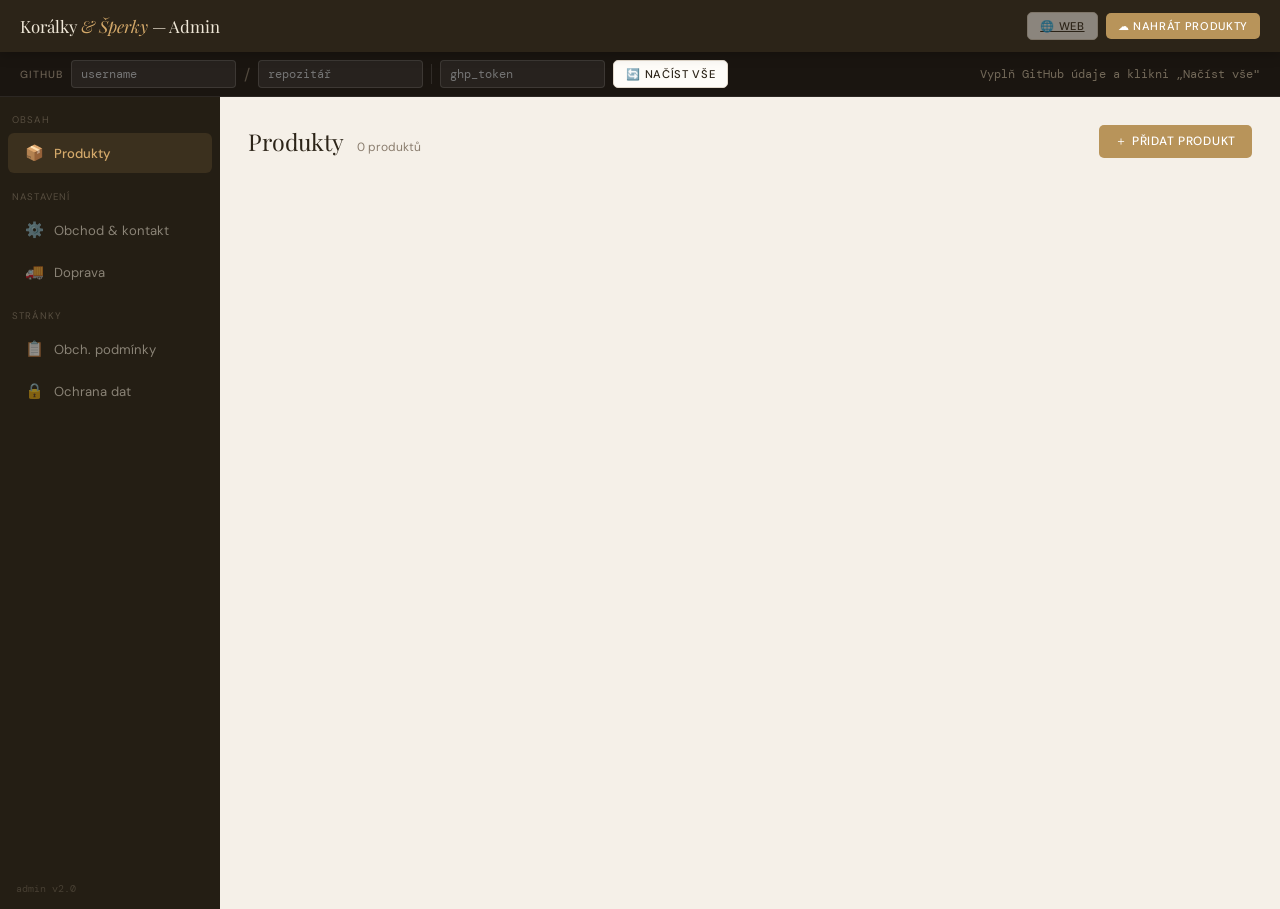
<file: admin.html>
<!DOCTYPE html>
<html lang="cs">
<head>
  <meta charset="UTF-8">
  <meta name="viewport" content="width=device-width, initial-scale=1.0">
  <title>Admin — Korálky & Šperky</title>
  <link href="https://fonts.googleapis.com/css2?family=Playfair+Display:ital,wght@0,400;0,600;1,400&family=DM+Mono:wght@300;400&family=DM+Sans:wght@300;400;500&display=swap" rel="stylesheet">
  <style>
    :root {
      --bg:      #f5f0e8;
      --surface: #fefcf8;
      --border:  #e2d9cc;
      --text:    #2c2418;
      --muted:   #8a7d6e;
      --olive:   #5a6040;
      --olive-l: #7a8256;
      --gold:    #b8945a;
      --gold-l:  #d4a96a;
      --danger:  #9a3b2e;
      --ok:      #3a6b3a;
      --sidebar: #241e14;
      --sidebar-w: 220px;
      --mono:    'DM Mono', monospace;
      --sans:    'DM Sans', sans-serif;
      --serif:   'Playfair Display', serif;
      --r:       8px;
    }
    *, *::before, *::after { box-sizing: border-box; margin: 0; padding: 0; }
    body { font-family: var(--sans); background: var(--bg); color: var(--text); min-height: 100vh; display: flex; flex-direction: column; }

    /* ── Topbar ── */
    .topbar {
      position: sticky; top: 0; z-index: 300;
      background: var(--text);
      display: flex; align-items: center; justify-content: space-between;
      padding: 0 20px; height: 52px;
      box-shadow: 0 2px 12px rgba(0,0,0,.25);
      flex-shrink: 0;
    }
    .topbar-brand { font-family: var(--serif); font-size: 1.05rem; color: #f0e8d8; }
    .topbar-brand em { font-style: italic; color: var(--gold-l); }
    .topbar-right { display: flex; align-items: center; gap: 8px; }

    /* ── GitHub bar ── */
    .gh-bar {
      background: #1a1510; border-bottom: 1px solid rgba(255,255,255,.08);
      padding: 8px 20px;
      display: flex; align-items: center; flex-wrap: wrap; gap: 8px;
      flex-shrink: 0;
    }
    .gh-label { font-size: .65rem; font-weight: 500; letter-spacing: .1em; text-transform: uppercase; color: rgba(138,126,108,.7); white-space: nowrap; }
    .gh-input {
      padding: 5px 9px; border: 1px solid rgba(255,255,255,.1); border-radius: 4px;
      font-family: var(--mono); font-size: .75rem; color: #d4c8b0;
      background: rgba(255,255,255,.06); outline: none; transition: border-color .15s;
    }
    .gh-input:focus { border-color: var(--olive); }
    .gh-input--wide { min-width: 160px; }
    .gh-sep { width: 1px; height: 20px; background: rgba(255,255,255,.1); flex-shrink: 0; }
    .gh-status { font-size: .72rem; color: rgba(138,126,108,.8); font-family: var(--mono); flex: 1; text-align: right; white-space: nowrap; overflow: hidden; text-overflow: ellipsis; }
    .gh-status.ok   { color: #6aab6a; }
    .gh-status.err  { color: #d4726a; }
    .gh-status.busy { color: var(--gold-l); }

    /* ── Layout ── */
    .layout { display: flex; flex: 1; min-height: 0; overflow: hidden; }

    /* ── Sidebar ── */
    .sidebar {
      width: var(--sidebar-w); flex-shrink: 0;
      background: var(--sidebar);
      display: flex; flex-direction: column;
      position: sticky; top: 88px; height: calc(100vh - 88px);
      overflow-y: auto;
    }
    .sidebar-section { padding: 16px 12px 6px; font-size: .6rem; letter-spacing: .12em; text-transform: uppercase; color: rgba(138,126,108,.5); }
    .nav-item {
      display: flex; align-items: center; gap: 10px;
      padding: 10px 16px; margin: 1px 8px; border-radius: 6px;
      background: none; border: none; cursor: pointer;
      font-family: var(--sans); font-size: .82rem; font-weight: 400;
      color: rgba(240,232,216,.5); text-align: left; width: calc(100% - 16px);
      transition: all .15s;
    }
    .nav-item:hover { background: rgba(255,255,255,.06); color: rgba(240,232,216,.85); }
    .nav-item.active { background: rgba(184,148,90,.15); color: var(--gold-l); font-weight: 500; }
    .nav-icon { font-size: .95rem; width: 20px; text-align: center; flex-shrink: 0; }
    .sidebar-footer { margin-top: auto; padding: 14px 16px; font-size: .62rem; color: rgba(138,126,108,.35); font-family: var(--mono); }

    /* ── Main content ── */
    .main-content { flex: 1; overflow-y: auto; }

    /* ── Tab panels ── */
    .tab-panel { display: none; padding: 28px; max-width: 1200px; }
    .tab-panel.active { display: block; }

    /* ── Page header ── */
    .page-header { display: flex; align-items: center; justify-content: space-between; margin-bottom: 24px; flex-wrap: wrap; gap: 12px; }
    .page-title { font-family: var(--serif); font-size: 1.45rem; font-weight: 400; }
    .page-title small { font-size: .75rem; font-weight: 400; color: var(--muted); font-family: var(--sans); margin-left: 8px; }

    /* ── Buttons ── */
    .btn {
      display: inline-flex; align-items: center; gap: 6px;
      padding: 8px 16px; border: none; border-radius: 5px;
      font-family: var(--sans); font-size: .75rem; font-weight: 500;
      letter-spacing: .06em; text-transform: uppercase;
      cursor: pointer; transition: all .15s; white-space: nowrap;
    }
    .btn-gold  { background: var(--gold); color: #fff; }
    .btn-gold:hover { background: var(--gold-l); }
    .btn-ghost { background: var(--surface); color: var(--text); border: 1px solid var(--border); }
    .btn-ghost:hover { border-color: var(--olive); }
    .btn-danger-soft { background: transparent; color: var(--danger); border: 1px solid rgba(154,59,46,.25); font-size: .68rem; padding: 5px 10px; }
    .btn-danger-soft:hover { background: rgba(154,59,46,.06); }
    .btn:disabled { opacity: .4; cursor: not-allowed; }
    .btn-sm { padding: 6px 12px; font-size: .7rem; }

    /* ── Settings ── */
    .settings-grid { display: grid; grid-template-columns: repeat(auto-fill, minmax(280px, 1fr)); gap: 20px; }
    .settings-card { background: var(--surface); border: 1px solid var(--border); border-radius: var(--r); padding: 20px; }
    .settings-card h3 { font-family: var(--serif); font-size: 1rem; margin-bottom: 16px; font-weight: 400; }
    .form-field { display: flex; flex-direction: column; gap: 4px; margin-bottom: 14px; }
    .form-field:last-child { margin-bottom: 0; }
    .form-label { font-size: .63rem; letter-spacing: .1em; text-transform: uppercase; color: var(--muted); }
    .form-input {
      padding: 8px 10px; border: 1px solid var(--border); border-radius: 5px;
      font-family: var(--sans); font-size: .88rem; color: var(--text);
      background: var(--bg); outline: none; transition: border-color .15s; width: 100%;
    }
    .form-input:focus { border-color: var(--olive); }
    .form-input--mono { font-family: var(--mono); }
    .form-hint { font-size: .7rem; color: var(--muted); margin-top: 2px; }
    textarea.form-input { resize: vertical; line-height: 1.5; }

    /* ── Shipping ── */
    .shipping-list { display: flex; flex-direction: column; gap: 10px; margin-bottom: 16px; }
    .shipping-row {
      background: var(--surface); border: 1px solid var(--border);
      border-radius: var(--r); padding: 14px 16px;
      display: flex; align-items: center; gap: 12px; flex-wrap: wrap;
    }
    .shipping-row .form-input { flex: 1; min-width: 140px; }
    .shipping-row .price-input { width: 100px; flex: none; }

    /* ── Editor ── */
    .editor-wrap { background: var(--surface); border: 1px solid var(--border); border-radius: var(--r); overflow: hidden; }
    .editor-toolbar { padding: 10px 14px; border-bottom: 1px solid var(--border); display: flex; align-items: center; gap: 8px; }
    .editor-info { font-size: .72rem; color: var(--muted); font-family: var(--mono); }
    .editor-textarea {
      width: 100%; min-height: 500px; padding: 16px;
      border: none; outline: none; resize: vertical;
      font-family: var(--mono); font-size: .8rem; line-height: 1.7;
      color: var(--text); background: var(--surface);
    }

    /* ── Products ── */
    .unsaved-badge {
      display: inline-block; background: rgba(184,148,90,.15); color: var(--gold);
      font-size: .63rem; font-weight: 500; letter-spacing: .08em; text-transform: uppercase;
      padding: 2px 8px; border-radius: 20px; margin-left: 8px; vertical-align: middle;
    }
    .cards { display: grid; grid-template-columns: repeat(auto-fill, minmax(230px, 1fr)); gap: 18px; }
    .card {
      background: var(--surface); border: 1px solid var(--border);
      border-radius: var(--r); overflow: hidden; display: flex; flex-direction: column; transition: box-shadow .2s;
    }
    .card:hover { box-shadow: 0 6px 24px rgba(0,0,0,.08); }
    .card.drag-over { border-color: var(--olive); }
    .card-photo {
      position: relative; width: 100%; aspect-ratio: 1/1;
      background: var(--bg); overflow: hidden; cursor: pointer; flex-shrink: 0;
    }
    .card-photo img { width:100%; height:100%; object-fit:cover; display:block; transition:transform .3s; }
    .card:hover .card-photo img { transform: scale(1.03); }
    .card-photo-empty { width:100%; height:100%; display:flex; flex-direction:column; align-items:center; justify-content:center; gap:8px; color:var(--muted); }
    .card-photo-empty .icon { font-size:2rem; opacity:.25; }
    .card-photo-empty .hint { font-size:.68rem; text-align:center; line-height:1.6; opacity:.5; }
    .card-photo-overlay {
      position:absolute; inset:0; background:rgba(44,36,24,.5);
      display:flex; flex-direction:column; align-items:center; justify-content:center;
      gap:6px; opacity:0; transition:opacity .2s; font-size:.72rem; color:#fff;
    }
    .card-photo:hover .card-photo-overlay, .card.drag-over .card-photo-overlay { opacity:1; }
    .card-photo-overlay .ov-icon { font-size:1.4rem; }
    .drop-ring { position:absolute; inset:8px; border:2px dashed rgba(90,96,64,.7); border-radius:4px; opacity:0; transition:opacity .2s; pointer-events:none; }
    .card.drag-over .drop-ring { opacity:1; }
    .stock-dot { position:absolute; top:10px; left:10px; width:9px; height:9px; border-radius:50%; border:2px solid rgba(255,255,255,.8); z-index:2; }
    .stock-dot.in  { background:#5a8a4a; }
    .stock-dot.out { background:#c0574e; }
    .card-body { padding:12px; display:flex; flex-direction:column; gap:7px; flex:1; }
    .field { display:flex; flex-direction:column; gap:3px; }
    .field-label { font-size:.6rem; letter-spacing:.1em; text-transform:uppercase; color:var(--muted); }
    .field-input {
      border:1px solid transparent; border-radius:4px; padding:5px 7px;
      font-family:var(--sans); font-size:.88rem; color:var(--text);
      background:transparent; outline:none; transition:all .15s; width:100%;
    }
    .field-input:hover { border-color:var(--border); background:var(--bg); }
    .field-input:focus { border-color:var(--olive); background:var(--bg); }
    .field-input--price { font-family:var(--serif); font-size:1.05rem; color:var(--gold); }
    .field-input--desc { font-size:.78rem; resize:none; line-height:1.5; min-height:56px; }
    select.field-input { cursor:pointer; }
    .card-footer { padding:9px 12px; border-top:1px solid var(--border); display:flex; align-items:center; justify-content:space-between; }
    .toggle-wrap { display:flex; align-items:center; gap:7px; cursor:pointer; }
    .toggle-wrap input { display:none; }
    .toggle { width:32px; height:17px; background:var(--border); border-radius:20px; position:relative; transition:background .2s; }
    .toggle::after { content:''; position:absolute; top:3px; left:3px; width:11px; height:11px; background:#fff; border-radius:50%; transition:left .2s; }
    .toggle-wrap input:checked + .toggle { background:var(--olive); }
    .toggle-wrap input:checked + .toggle::after { left:18px; }
    .toggle-label { font-size:.7rem; color:var(--muted); user-select:none; }
    .card-new {
      border:2px dashed var(--border); border-radius:var(--r);
      min-height:300px; display:flex; flex-direction:column;
      align-items:center; justify-content:center; gap:8px;
      cursor:pointer; color:var(--muted); transition:all .2s;
    }
    .card-new:hover { border-color:var(--olive); color:var(--olive); background:rgba(90,96,64,.03); }
    .card-new .plus { font-size:2rem; }
    .card-new .new-label { font-size:.75rem; }

    /* ── Toasts ── */
    .toast-stack { position:fixed; bottom:24px; right:24px; display:flex; flex-direction:column-reverse; gap:8px; z-index:999; }
    .toast {
      background:var(--text); color:#f0e8d8;
      padding:10px 16px; border-radius:6px; font-size:.8rem; font-weight:500;
      box-shadow:0 4px 20px rgba(0,0,0,.2); animation:toastIn .2s ease forwards;
    }
    .toast.ok  { border-left:3px solid var(--ok); }
    .toast.err { border-left:3px solid var(--danger); }
    @keyframes toastIn { from { opacity:0; transform:translateX(12px); } to { opacity:1; transform:none; } }


    /* ── Rich editor ── */
    .ed-btn {
      padding: 4px 9px; border: 1px solid var(--border); border-radius: 4px;
      background: var(--bg); font-family: var(--sans); font-size: .75rem;
      cursor: pointer; transition: all .12s; color: var(--text);
    }
    .ed-btn:hover { background: var(--olive); color: #fff; border-color: var(--olive); }
    .ed-sep { width: 1px; height: 18px; background: var(--border); flex-shrink: 0; }
    .rich-editor {
      min-height: 500px; padding: 24px 28px;
      outline: none; line-height: 1.75; font-size: .92rem;
      color: var(--text); background: var(--surface);
      overflow-y: auto;
    }
    .rich-editor:empty::before {
      content: attr(placeholder); color: var(--muted); pointer-events: none;
    }
    .rich-editor h2 {
      font-family: var(--serif); font-size: 1.2rem; font-weight: 600;
      margin: 2rem 0 .6rem; padding-bottom: .35rem;
      border-bottom: 1px solid var(--border);
    }
    .rich-editor h3 {
      font-family: var(--serif); font-size: 1rem; font-weight: 600;
      margin: 1.4rem 0 .4rem;
    }
    .rich-editor p { margin-bottom: .85rem; }
    .rich-editor ul, .rich-editor ol { margin: 0 0 .85rem 1.4rem; }
    .rich-editor li { margin-bottom: .3rem; }
    .rich-editor strong { color: var(--text); }
    .rich-editor a { color: var(--gold); }
    .rich-editor table { width: 100%; border-collapse: collapse; margin: 1rem 0; font-size: .87rem; }
    .rich-editor th { background: var(--bg); padding: .5rem .8rem; text-align: left; border-bottom: 2px solid var(--border); font-size: .75rem; letter-spacing: .05em; text-transform: uppercase; }
    .rich-editor td { padding: .5rem .8rem; border-bottom: 1px solid var(--border); }

    @media (max-width: 700px) {
      .sidebar { width: 50px; }
      .sidebar .nav-item span:not(.nav-icon) { display: none; }
      .sidebar-section, .sidebar-footer { display: none; }
      .tab-panel { padding: 14px; }
    }
  </style>
</head>
<body>

<div class="topbar">
  <div class="topbar-brand">Korálky <em>&amp; Šperky</em> — Admin</div>
  <div class="topbar-right">
    <a href="#" id="web-link" target="_blank" class="btn btn-ghost btn-sm">🌐 Web</a>
    <button class="btn btn-gold btn-sm" id="gh-btn" onclick="uploadProducts()">☁ Nahrát produkty</button>
  </div>
</div>

<div class="gh-bar">
  <span class="gh-label">GitHub</span>
  <input class="gh-input" id="gh-user" placeholder="username" oninput="saveGh()">
  <span style="color:rgba(138,126,108,.5)">/</span>
  <input class="gh-input gh-input--wide" id="gh-repo" placeholder="repozitář" oninput="saveGh()">
  <div class="gh-sep"></div>
  <input class="gh-input gh-input--wide" id="gh-token" type="password" placeholder="ghp_token" oninput="saveGh()">
  <button class="btn btn-ghost btn-sm" onclick="fetchAll()" id="fetch-btn">🔄 Načíst vše</button>
  <span class="gh-status" id="gh-status">Vyplň údaje a načti data</span>
</div>

<div class="layout">
  <nav class="sidebar">
    <div class="sidebar-section">Obsah</div>
    <button class="nav-item active" onclick="switchTab('products',this)">
      <span class="nav-icon">📦</span><span>Produkty</span>
    </button>
    <div class="sidebar-section">Nastavení</div>
    <button class="nav-item" onclick="switchTab('settings',this)">
      <span class="nav-icon">⚙️</span><span>Obchod &amp; kontakt</span>
    </button>
    <button class="nav-item" onclick="switchTab('shipping',this)">
      <span class="nav-icon">🚚</span><span>Doprava</span>
    </button>
    <div class="sidebar-section">Stránky</div>
    <button class="nav-item" onclick="switchTab('terms',this)">
      <span class="nav-icon">📋</span><span>Obch. podmínky</span>
    </button>
    <button class="nav-item" onclick="switchTab('privacy',this)">
      <span class="nav-icon">🔒</span><span>Ochrana dat</span>
    </button>
    <div class="sidebar-footer">admin v2.0</div>
  </nav>

  <div class="main-content">

    <!-- PRODUKTY -->
    <div class="tab-panel active" id="tab-products">
      <div class="page-header">
        <div class="page-title">
          Produkty <small id="count-label"></small>
          <span class="unsaved-badge" id="unsaved-badge" style="display:none">Neuloženo</span>
        </div>
        <button class="btn btn-gold" onclick="addProduct()">＋ Přidat produkt</button>
      </div>
      <div class="cards" id="cards"></div>
    </div>

    <!-- NASTAVENÍ OBCHODU -->
    <div class="tab-panel" id="tab-settings">
      <div class="page-header">
        <div class="page-title">Obchod &amp; kontakt</div>
        <button class="btn btn-gold" onclick="saveSettings()">☁ Uložit na GitHub</button>
      </div>
      <div class="settings-grid">
        <div class="settings-card">
          <h3>Základní údaje</h3>
          <div class="form-field">
            <label class="form-label">Název obchodu</label>
            <input class="form-input" id="s-name" placeholder="Korálky &amp; Šperky">
          </div>
          <div class="form-field">
            <label class="form-label">IČO</label>
            <input class="form-input form-input--mono" id="s-ico" placeholder="000 00 000">
          </div>
          <div class="form-field" style="flex-direction:row;align-items:center;gap:8px">
            <input type="checkbox" id="s-vat" style="width:15px;height:15px;accent-color:var(--olive);cursor:pointer">
            <label for="s-vat" class="form-label" style="margin:0;cursor:pointer;text-transform:none;font-size:.85rem">Jsme plátci DPH</label>
          </div>
        </div>

        <div class="settings-card">
          <h3>Kontaktní údaje</h3>
          <div class="form-field">
            <label class="form-label">E-mail</label>
            <input class="form-input" id="s-email" type="email" placeholder="info@koralkyasperky.cz">
          </div>
          <div class="form-field">
            <label class="form-label">Telefon</label>
            <input class="form-input" id="s-phone" placeholder="+420 123 456 789">
          </div>
          <div class="form-field">
            <label class="form-label">Adresa / město</label>
            <input class="form-input" id="s-address" placeholder="Praha, Česká republika">
          </div>
        </div>

        <div class="settings-card">
          <h3>Doprava &amp; platby</h3>
          <div class="form-field">
            <label class="form-label">Doprava zdarma od (Kč)</label>
            <input class="form-input form-input--mono" id="s-freeship" type="number" placeholder="1200">
            <span class="form-hint">0 = doprava zdarma vždy</span>
          </div>
          <div class="form-field">
            <label class="form-label">Formspree ID (newsletter/objednávky)</label>
            <input class="form-input form-input--mono" id="s-formspree" placeholder="mnjwzlpl">
            <span class="form-hint">Z URL: formspree.io/f/<b>ID</b></span>
          </div>
          <div class="form-field">
            <label class="form-label">Číslo bankovního účtu</label>
            <input class="form-input form-input--mono" id="s-bank" placeholder="1234567890/0800">
            <span class="form-hint">Zobrazuje se zákazníkům při platbě převodem</span>
          </div>
        </div>

        <div class="settings-card">
          <h3>Hero sekce (úvod webu)</h3>
          <div class="form-field">
            <label class="form-label">Nadpis — řádek 1</label>
            <input class="form-input" id="s-hero1" placeholder="Šperky s duší">
          </div>
          <div class="form-field">
            <label class="form-label">Nadpis — řádek 2 (kurzíva)</label>
            <input class="form-input" id="s-hero2" placeholder="i příběhem">
          </div>
          <div class="form-field">
            <label class="form-label">Popis pod nadpisem</label>
            <textarea class="form-input" id="s-herodesc" rows="3" placeholder="Každý náramek vzniká ručně…"></textarea>
          </div>
        </div>

        <div class="settings-card">
          <h3>SEO &amp; sociální sítě</h3>
          <div class="form-field">
            <label class="form-label">Popis stránky (meta description)</label>
            <textarea class="form-input" id="s-metadesc" rows="2" placeholder="Ručně vyráběné šperky z přírodních kamenů…"></textarea>
          </div>
          <div class="form-field">
            <label class="form-label">Instagram URL</label>
            <input class="form-input" id="s-instagram" placeholder="https://instagram.com/koralkyasperky">
          </div>
          <div class="form-field">
            <label class="form-label">Facebook URL</label>
            <input class="form-input" id="s-facebook" placeholder="https://facebook.com/koralkyasperky">
          </div>
        </div>
      </div>
    </div>

    <!-- DOPRAVA -->
    <div class="tab-panel" id="tab-shipping">
      <div class="page-header">
        <div class="page-title">Způsoby dopravy</div>
        <div style="display:flex;gap:8px">
          <button class="btn btn-ghost" onclick="addShipping()">＋ Přidat způsob</button>
          <button class="btn btn-gold" onclick="saveSettings()">☁ Uložit na GitHub</button>
        </div>
      </div>
      <div class="shipping-list" id="shipping-list"></div>
      <p style="font-size:.78rem;color:var(--muted);margin-top:8px">Cena 0 Kč = zdarma. Změny se uloží spolu s nastavením obchodu.</p>
    </div>

    <!-- OBCHODNÍ PODMÍNKY -->
    <div class="tab-panel" id="tab-terms">
      <div class="page-header">
        <div class="page-title">Obchodní podmínky</div>
        <div style="display:flex;gap:8px">
          <button class="btn btn-ghost btn-sm" onclick="fetchPageContent('terms.html','terms-rich')">🔄 Načíst z GitHub</button>
          <button class="btn btn-gold" onclick="savePageContent('terms.html','terms-rich','Obchodní podmínky aktualizovány')">☁ Uložit na GitHub</button>
        </div>
      </div>
      <div class="editor-wrap">
        <div class="editor-toolbar">
          <button class="ed-btn" onclick="fmt('terms-rich','bold')" title="Tučné"><b>B</b></button>
          <button class="ed-btn" onclick="fmt('terms-rich','italic')" title="Kurzíva"><i>I</i></button>
          <div class="ed-sep"></div>
          <button class="ed-btn" onclick="fmtBlock('terms-rich','h2')">H2</button>
          <button class="ed-btn" onclick="fmtBlock('terms-rich','h3')">H3</button>
          <button class="ed-btn" onclick="fmtBlock('terms-rich','p')">¶</button>
          <div class="ed-sep"></div>
          <button class="ed-btn" onclick="insertList('terms-rich','ul')">• seznam</button>
          <button class="ed-btn" onclick="insertList('terms-rich','ol')">1. seznam</button>
          <div class="ed-sep"></div>
          <span class="editor-info">Edituj text přímo — klikni „Načíst z GitHub" pro start</span>
        </div>
        <div class="rich-editor" id="terms-rich" contenteditable="true" data-file="terms.html" data-sha=""
             placeholder="Klikni „Načíst z GitHub" pro načtení obsahu…"></div>
      </div>
    </div>

    <!-- OCHRANA OSOBNÍCH ÚDAJŮ -->
    <div class="tab-panel" id="tab-privacy">
      <div class="page-header">
        <div class="page-title">Ochrana osobních údajů</div>
        <div style="display:flex;gap:8px">
          <button class="btn btn-ghost btn-sm" onclick="fetchPageContent('privacy.html','privacy-rich')">🔄 Načíst z GitHub</button>
          <button class="btn btn-gold" onclick="savePageContent('privacy.html','privacy-rich','Ochrana dat aktualizována')">☁ Uložit na GitHub</button>
        </div>
      </div>
      <div class="editor-wrap">
        <div class="editor-toolbar">
          <button class="ed-btn" onclick="fmt('privacy-rich','bold')" title="Tučné"><b>B</b></button>
          <button class="ed-btn" onclick="fmt('privacy-rich','italic')" title="Kurzíva"><i>I</i></button>
          <div class="ed-sep"></div>
          <button class="ed-btn" onclick="fmtBlock('privacy-rich','h2')">H2</button>
          <button class="ed-btn" onclick="fmtBlock('privacy-rich','h3')">H3</button>
          <button class="ed-btn" onclick="fmtBlock('privacy-rich','p')">¶</button>
          <div class="ed-sep"></div>
          <button class="ed-btn" onclick="insertList('privacy-rich','ul')">• seznam</button>
          <button class="ed-btn" onclick="insertList('privacy-rich','ol')">1. seznam</button>
          <div class="ed-sep"></div>
          <span class="editor-info">Edituj text přímo — klikni „Načíst z GitHub" pro start</span>
        </div>
        <div class="rich-editor" id="privacy-rich" contenteditable="true" data-file="privacy.html" data-sha=""
             placeholder="Klikni „Načíst z GitHub" pro načtení obsahu…"></div>
      </div>
    </div>

  </div>
</div>

<div class="toast-stack" id="toasts"></div>

<script>
/* ═══════════════════════════════════════════════════
   STAV
═══════════════════════════════════════════════════ */
const ADMIN_KEY    = 'koralky_admin_products';
const GH_KEY       = 'koralky_gh';
const SETTINGS_KEY = 'koralky_settings';

let products    = [];
let pendingImgs = {};
let isDirty     = false;
let settings    = {};

const DEFAULT_SETTINGS = {
  shop: { name:'Korálky & Šperky', ico:'000 00 000', vatPayer:false,
          email:'info@koralkyasperky.cz', phone:'+420 123 456 789', address:'',
          freeShippingThreshold:1200, formspree:'mnjwzlpl',
          instagram:'', facebook:'', metaDesc:'' },
  hero: { title:'Šperky s duší', subtitle:'i příběhem',
          desc:'Každý náramek, náhrdelník a náušnice vznikají ručně z přírodních kamenů — s láskou a pozorností k detailu.' },
  shipping: [
    { id:'zasilkovna', name:'Zásilkovna', price:79 },
    { id:'dpd',        name:'DPD kurýr',  price:109 },
    { id:'osobni',     name:'Osobní odběr – Praha', price:0 },
  ],
};

/* ═══════════════════════════════════════════════════
   INIT
═══════════════════════════════════════════════════ */
(function init() {
  loadGh();
  try { settings = JSON.parse(localStorage.getItem(SETTINGS_KEY)) || DEFAULT_SETTINGS; }
  catch { settings = DEFAULT_SETTINGS; }
  applySettingsToForm();
  renderShipping();
  const stored = localStorage.getItem(ADMIN_KEY);
  products = stored ? JSON.parse(stored) : [];
  render();
  ghStatus('Vyplň GitHub údaje a klikni „Načíst vše"', '');
})();

/* ═══════════════════════════════════════════════════
   TAB SWITCHING
═══════════════════════════════════════════════════ */
function switchTab(id, btn) {
  document.querySelectorAll('.tab-panel').forEach(p => p.classList.remove('active'));
  document.querySelectorAll('.nav-item').forEach(b => b.classList.remove('active'));
  document.getElementById('tab-' + id).classList.add('active');
  btn.classList.add('active');
}

/* ═══════════════════════════════════════════════════
   RENDER PRODUKTŮ
═══════════════════════════════════════════════════ */
function render() {
  const grid = document.getElementById('cards');
  grid.innerHTML = '';
  products.forEach(p => grid.appendChild(makeCard(p)));
  document.getElementById('count-label').textContent = products.length + ' produktů';
}

function makeCard(p) {
  const card = document.createElement('div');
  card.className = 'card';
  card.dataset.id = p.id;
  const {user, repoFixed} = getGhInfo();
  const ghBase = (user && repoFixed) ? `https://${user}.github.io/${repoFixed}/` : '';
  const rawSrc = p._preview || p.images?.[0] || p.image || '';
  const src = rawSrc && !rawSrc.startsWith('data:') && !rawSrc.startsWith('http') && ghBase
    ? ghBase + rawSrc : rawSrc;
  const inStock = p.inStock !== false;

  card.innerHTML = `
    <div class="card-photo" id="photo-${p.id}">
      <div class="stock-dot ${inStock?'in':'out'}" id="dot-${p.id}"></div>
      ${src
        ? `<img src="${src}" alt="${esc(p.name)}" id="img-${p.id}">`
        : `<div class="card-photo-empty"><div class="icon">◻</div><div class="hint">Přetáhni nebo klikni</div></div>`}
      <div class="card-photo-overlay"><div class="ov-icon">🖼</div><div>Změnit foto</div></div>
      <div class="drop-ring"></div>
    </div>
    <div class="card-body">
      <div class="field"><div class="field-label">Název</div>
        <input class="field-input" type="text" value="${esc(p.name)}" data-field="name" data-id="${p.id}"></div>
      <div class="field"><div class="field-label">Cena (Kč)</div>
        <input class="field-input field-input--price" type="number" value="${p.price}" min="0" data-field="price" data-id="${p.id}"></div>
      <div class="field"><div class="field-label">Kategorie</div>
        <select class="field-input" data-field="category" data-id="${p.id}">
          ${['Náramky','Náhrdelníky','Náušnice','Sady'].map(c=>`<option${p.category===c?' selected':''}>${c}</option>`).join('')}
        </select></div>
      <div class="field"><div class="field-label">Badge</div>
        <input class="field-input" type="text" value="${esc(p.badge||'')}" placeholder="Novinka, Bestseller…" data-field="badge" data-id="${p.id}"></div>
      <div class="field"><div class="field-label">Popis</div>
        <textarea class="field-input field-input--desc" data-field="description" data-id="${p.id}">${esc(p.description||'')}</textarea></div>
      <div class="field"><div class="field-label">Materiál</div>
        <input class="field-input" type="text" value="${esc(p.material||'')}" placeholder="Kameny, kov…" data-field="material" data-id="${p.id}"></div>
    </div>
    <div class="card-footer">
      <label class="toggle-wrap">
        <input type="checkbox" ${inStock?'checked':''} onchange="toggleStock(${p.id},this.checked)">
        <div class="toggle"></div><span class="toggle-label">Skladem</span>
      </label>
      <button class="btn btn-danger-soft" onclick="deleteProduct(${p.id})">✕ Smazat</button>
    </div>`;

  setupDrop(card, p.id);
  card.querySelector('.card-photo').addEventListener('click', () => pickFile(p.id));
  card.querySelectorAll('[data-field]').forEach(el => {
    el.addEventListener('change', () => {
      const val = el.dataset.field==='price' ? parseFloat(el.value)||0 : el.value;
      updateField(parseInt(el.dataset.id), el.dataset.field, val);
    });
  });
  return card;
}

function setupDrop(card, id) {
  const zone = card.querySelector('.card-photo');
  zone.addEventListener('dragover', e => { e.preventDefault(); card.classList.add('drag-over'); });
  zone.addEventListener('dragleave', () => card.classList.remove('drag-over'));
  zone.addEventListener('drop', e => {
    e.preventDefault(); card.classList.remove('drag-over');
    const file = e.dataTransfer.files[0];
    if (!file?.type.startsWith('image/')) { toast('⚠ Soubor není obrázek.','err'); return; }
    applyImg(id, file);
  });
}

function pickFile(id) {
  const inp = Object.assign(document.createElement('input'), {type:'file', accept:'image/*'});
  inp.onchange = () => { if (inp.files[0]) applyImg(id, inp.files[0]); };
  inp.click();
}

function applyImg(id, file) {
  const reader = new FileReader();
  reader.onload = e => {
    const original = new Image();
    original.onload = () => {
      const MAX = 1200;
      let w = original.width, h = original.height;
      if (w>MAX||h>MAX) { if(w>h){h=Math.round(h*MAX/w);w=MAX;}else{w=Math.round(w*MAX/h);h=MAX;} }
      const canvas = document.createElement('canvas');
      canvas.width=w; canvas.height=h;
      canvas.getContext('2d').drawImage(original,0,0,w,h);
      const ext = file.name.split('.').pop().toLowerCase();
      const mime = ext==='png'?'image/png':'image/jpeg';
      const dataUrl = canvas.toDataURL(mime, 0.82);
      const b64 = dataUrl.split(',')[1];
      const filename = sanitize(file.name.replace(/\.[^.]+$/,''))+(ext==='png'?'.png':'.jpg');
      const imgPath = `images/${filename}`;
      const kb = Math.round(b64.length*0.75/1024);
      pendingImgs[filename] = b64;
      const p = products.find(x=>x.id===id);
      if (p) { p.images=[imgPath]; p._preview=dataUrl; }
      const zone = document.getElementById(`photo-${id}`);
      const img  = document.getElementById(`img-${id}`);
      if (img) { img.src=dataUrl; }
      else {
        const dot = zone.querySelector('.stock-dot');
        zone.innerHTML = `${dot?dot.outerHTML:''}
          <img src="${dataUrl}" alt="" id="img-${id}">
          <div class="card-photo-overlay"><div class="ov-icon">🖼</div><div>Změnit foto</div></div>
          <div class="drop-ring"></div>`;
      }
      saveLocal(); markDirty();
      toast(`✓ ${kb} KB (${w}×${h}px)`,'ok');
    };
    original.src = e.target.result;
  };
  reader.readAsDataURL(file);
}

function updateField(id, field, value) {
  const p = products.find(x=>x.id===id);
  if (!p) return;
  p[field] = value===''?null:value;
  saveLocal(); markDirty();
}

function toggleStock(id, val) {
  const p = products.find(x=>x.id===id);
  if (!p) return;
  p.inStock = val;
  const dot = document.getElementById(`dot-${id}`);
  if (dot) dot.className = `stock-dot ${val?'in':'out'}`;
  saveLocal(); markDirty();
  autoUpload('Dostupnost aktualizována.');
}

function addProduct() {
  const newId = products.length ? Math.max(...products.map(p=>p.id))+1 : 1;
  products.push({id:newId, name:'Nový produkt', price:0, category:'Náramky', badge:null, description:'', material:'', images:[], inStock:true});
  saveLocal(); render(); markDirty();
  window.scrollTo({top:document.body.scrollHeight, behavior:'smooth'});
}

function deleteProduct(id) {
  if (!confirm('Smazat tento produkt?')) return;
  products = products.filter(p=>p.id!==id);
  delete pendingImgs[id];
  saveLocal(); render(); markDirty();
  toast('Produkt smazán.');
  autoUpload('Produkt smazán a nahrán na GitHub.');
}

function saveLocal() { localStorage.setItem(ADMIN_KEY, JSON.stringify(cleanProducts())); }
function cleanProducts() { return products.map(({_preview,...rest})=>rest); }
function markDirty() { isDirty=true; document.getElementById('unsaved-badge').style.display='inline-block'; }
function clearDirty() { isDirty=false; document.getElementById('unsaved-badge').style.display='none'; }

/* ═══════════════════════════════════════════════════
   NASTAVENÍ — form
═══════════════════════════════════════════════════ */
function applySettingsToForm() {
  const s = settings || DEFAULT_SETTINGS;
  const shop = s.shop || {};
  const hero = s.hero || {};
  const set = (id, val) => { const el=document.getElementById(id); if(el) el.value=val||''; };
  const setChk = (id, val) => { const el=document.getElementById(id); if(el) el.checked=!!val; };
  set('s-name', shop.name); set('s-ico', shop.ico);
  setChk('s-vat', shop.vatPayer);
  set('s-email', shop.email); set('s-phone', shop.phone); set('s-address', shop.address);
  set('s-freeship', shop.freeShippingThreshold||1200);
  set('s-formspree', shop.formspree);
  set('s-bank', shop.bankAccount);
  set('s-instagram', shop.instagram); set('s-facebook', shop.facebook);
  set('s-metadesc', shop.metaDesc);
  set('s-hero1', hero.title); set('s-hero2', hero.subtitle); set('s-herodesc', hero.desc);
}

function readSettingsFromForm() {
  const g = id => document.getElementById(id)?.value||'';
  return {
    shop: {
      name: g('s-name'), ico: g('s-ico'),
      vatPayer: document.getElementById('s-vat')?.checked||false,
      email: g('s-email'), phone: g('s-phone'), address: g('s-address'),
      freeShippingThreshold: parseFloat(g('s-freeship'))||1200,
      formspree: g('s-formspree'),
      bankAccount: g('s-bank'),
      instagram: g('s-instagram'), facebook: g('s-facebook'),
      metaDesc: g('s-metadesc'),
    },
    hero: { title: g('s-hero1'), subtitle: g('s-hero2'), desc: g('s-herodesc') },
    shipping: readShippingFromForm(),
  };
}

async function saveSettings() {
  settings = readSettingsFromForm();
  localStorage.setItem(SETTINGS_KEY, JSON.stringify(settings));
  const {token, base} = getGhInfo();
  if (!token) { toast('Vyplň GitHub přihlašovací údaje','err'); return; }
  ghStatus('📄 Nahrávám settings.json…','busy');
  try {
    const b64 = btoa(unescape(encodeURIComponent(JSON.stringify(settings,null,2))));
    const sha = await ghSha(`${base}/settings.json`, token);
    const res = await ghPut(`${base}/settings.json`, token, b64, 'Admin: aktualizace nastavení', sha);
    const commit = res?.commit?.sha?.slice(0,7)||'?';
    ghStatus(`✓ Nastavení uloženo (${commit}) — web se aktualizuje do ~2 min`,'ok');
    toast('✓ Nastavení uloženo na GitHub!','ok');
  } catch(err) {
    ghStatus(`⚠ ${err.message}`,'err');
    toast('Chyba: '+err.message,'err');
  }
}

/* ═══════════════════════════════════════════════════
   DOPRAVA
═══════════════════════════════════════════════════ */
function renderShipping() {
  const list = document.getElementById('shipping-list');
  const rows = settings.shipping || DEFAULT_SETTINGS.shipping;
  list.innerHTML = rows.map((s,i) => `
    <div class="shipping-row">
      <input class="form-input" placeholder="Název dopravy" value="${esc(s.name)}" data-ship="name" data-idx="${i}">
      <input class="form-input price-input form-input--mono" type="number" placeholder="Cena Kč" value="${s.price}" data-ship="price" data-idx="${i}" min="0">
      <button class="btn btn-danger-soft" onclick="removeShipping(${i})">✕</button>
    </div>`).join('');
  list.querySelectorAll('[data-ship]').forEach(el => {
    el.addEventListener('input', () => {
      const idx = parseInt(el.dataset.idx);
      if (!settings.shipping) settings.shipping = [];
      if (!settings.shipping[idx]) settings.shipping[idx] = {id:'shipping-'+idx, name:'', price:0};
      if (el.dataset.ship==='price') settings.shipping[idx].price = parseFloat(el.value)||0;
      else settings.shipping[idx][el.dataset.ship] = el.value;
    });
  });
}

function readShippingFromForm() {
  const rows = document.querySelectorAll('#shipping-list .shipping-row');
  return Array.from(rows).map((row,i) => ({
    id: settings.shipping?.[i]?.id || 'shipping-'+i,
    name: row.querySelector('[data-ship="name"]')?.value||'',
    price: parseFloat(row.querySelector('[data-ship="price"]')?.value)||0,
  }));
}

function addShipping() {
  if (!settings.shipping) settings.shipping = [...DEFAULT_SETTINGS.shipping];
  settings.shipping.push({id:'new-'+Date.now(), name:'Nový způsob', price:0});
  renderShipping();
}

function removeShipping(idx) {
  if (!settings.shipping) return;
  settings.shipping.splice(idx,1);
  renderShipping();
}

/* ═══════════════════════════════════════════════════
   EDITACE HTML STRÁNEK
═══════════════════════════════════════════════════ */
async function fetchPage(filename, editorId) {
  const {token, base} = getGhInfo();
  if (!token) { toast('Vyplň GitHub přihlašovací údaje','err'); return; }
  ghStatus(`🔄 Načítám ${filename}…`,'busy');
  try {
    const res = await fetch(`https://api.github.com/repos/${base}/${filename}`,
      {headers:{Authorization:`token ${token}`, Accept:'application/vnd.github+json'}});
    if (!res.ok) throw new Error(`${filename} nenalezen (${res.status})`);
    const data = await res.json();
    const raw = data.content.replace(/\n/g,'');
    const binary = atob(raw);
    const bytes = new Uint8Array(binary.length);
    for(let i=0;i<binary.length;i++) bytes[i]=binary.charCodeAt(i);
    const content = new TextDecoder('utf-8').decode(bytes);
    const editor = document.getElementById(editorId);
    editor.value = content;
    editor.dataset.sha = data.sha;
    ghStatus(`✓ ${filename} načten`,'ok');
    toast(`✓ ${filename} načten`,'ok');
  } catch(err) {
    ghStatus(`⚠ ${err.message}`,'err');
    toast(err.message,'err');
  }
}

async function savePage(filename, editorId, successMsg) {
  const {token, base} = getGhInfo();
  if (!token) { toast('Vyplň GitHub přihlašovací údaje','err'); return; }
  const editor = document.getElementById(editorId);
  const content = editor.value;
  const sha = editor.dataset.sha || null;
  ghStatus(`📄 Nahrávám ${filename}…`,'busy');
  try {
    const b64 = btoa(unescape(encodeURIComponent(content)));
    const res = await ghPut(`${base}/${filename}`, token, b64, `Admin: ${successMsg}`, sha);
    editor.dataset.sha = res?.content?.sha || sha;
    const commit = res?.commit?.sha?.slice(0,7)||'?';
    ghStatus(`✓ ${successMsg} (${commit})`,'ok');
    toast(`✓ ${successMsg}`,'ok');
  } catch(err) {
    ghStatus(`⚠ ${err.message}`,'err');
    toast('Chyba: '+err.message,'err');
  }
}

/* ═══════════════════════════════════════════════════
   GITHUB CREDENTIALS & API
═══════════════════════════════════════════════════ */
function getGhInfo() {
  const user  = document.getElementById('gh-user').value.trim();
  const repo  = document.getElementById('gh-repo').value.trim();
  const token = document.getElementById('gh-token').value.trim();
  const repoFixed = repo ? repo.charAt(0).toUpperCase()+repo.slice(1) : '';
  const base  = `${user}/${repoFixed}/contents`;
  return {user, repo, token, repoFixed, base};
}

function saveGh() {
  const {user, repo, token, repoFixed} = getGhInfo();
  localStorage.setItem(GH_KEY, JSON.stringify({user, repo, token}));
  const link = document.getElementById('web-link');
  if (user && repoFixed) {
    const url = `https://${user}.github.io/${repoFixed}/`;
    link.href=url; link.title=url; link.style.opacity='1';
  } else { link.href='#'; link.style.opacity='.45'; }
}

function loadGh() {
  try {
    const s = JSON.parse(localStorage.getItem(GH_KEY)||'{}');
    if (s.user)  document.getElementById('gh-user').value  = s.user;
    if (s.repo)  document.getElementById('gh-repo').value  = s.repo;
    if (s.token) document.getElementById('gh-token').value = s.token;
    saveGh();
  } catch {}
}

function ghStatus(msg, cls='') {
  const el = document.getElementById('gh-status');
  el.textContent=msg; el.className='gh-status '+cls;
}

async function ghSha(path, token) {
  const res = await fetch(`https://api.github.com/repos/${path}`,
    {headers:{Authorization:`token ${token}`, Accept:'application/vnd.github+json'}});
  if (res.status===404) return null;
  return (await res.json()).sha||null;
}

async function ghPut(path, token, b64, message, sha=null) {
  const body = {message, content:b64};
  if (sha) body.sha=sha;
  const res = await fetch(`https://api.github.com/repos/${path}`, {
    method:'PUT',
    headers:{Authorization:`token ${token}`, Accept:'application/vnd.github+json', 'Content-Type':'application/json'},
    body:JSON.stringify(body),
  });
  if (!res.ok) { const e=await res.json().catch(()=>({})); throw new Error(e.message||`GitHub ${res.status}`); }
  return res.json();
}

/* ═══════════════════════════════════════════════════
   FETCH & UPLOAD PRODUKTŮ
═══════════════════════════════════════════════════ */
function fixMojibake(str) {
  if(typeof str!=='string') return str;
  if(str.indexOf('\xC3')===-1&&str.indexOf('\xC5')===-1) return str;
  try {
    const bytes=new Uint8Array(str.length);
    for(let i=0;i<str.length;i++){const c=str.charCodeAt(i);if(c>255)return str;bytes[i]=c;}
    return new TextDecoder('utf-8').decode(bytes);
  } catch { return str; }
}
function fixMojibakeDeep(v) {
  if(typeof v==='string') return fixMojibake(v);
  if(Array.isArray(v)) return v.map(fixMojibakeDeep);
  if(v&&typeof v==='object'){const o={};for(const[k,vv]of Object.entries(v))o[k]=fixMojibakeDeep(vv);return o;}
  return v;
}

async function fetchAll() {
  const {user, token} = getGhInfo();
  if (!user||!token) { ghStatus('⚠ Vyplň username, repozitář i token.','err'); return; }
  const btn = document.getElementById('fetch-btn');
  btn.disabled = true;
  ghStatus('🔄 Načítám data z GitHubu…','busy');
  try {
    await fetchProducts();
    await fetchSettingsFromGh();
    ghStatus(`✓ Načteno ${products.length} produktů + nastavení z GitHubu`,'ok');
  } catch(err) {
    ghStatus(`⚠ ${err.message}`,'err');
  } finally { btn.disabled=false; }
}

async function fetchProducts() {
  const {token, base} = getGhInfo();
  const res = await fetch(`https://api.github.com/repos/${base}/products.json`,
    {headers:{Authorization:`token ${token}`, Accept:'application/vnd.github+json'}});
  if (res.status===401) throw new Error('Neplatný token');
  if (res.status===404) throw new Error('products.json nenalezen');
  if (!res.ok) throw new Error(`GitHub API ${res.status}`);
  const data = await res.json();
  const raw=data.content.replace(/\n/g,'');
  const binary=atob(raw);
  const bytes=new Uint8Array(binary.length);
  for(let i=0;i<binary.length;i++) bytes[i]=binary.charCodeAt(i);
  let json=JSON.parse(new TextDecoder('utf-8').decode(bytes));
  const fixed=fixMojibakeDeep(json);
  const wasBroken=JSON.stringify(fixed)!==JSON.stringify(json);
  json=fixed;
  products=json;
  localStorage.setItem(ADMIN_KEY,JSON.stringify(products));
  render(); clearDirty();
  toast(`✓ Načteno ${products.length} produktů`,'ok');
  if (wasBroken) {
    const fixedB64=btoa(unescape(encodeURIComponent(JSON.stringify(cleanProducts(),null,2))));
    await ghPut(`${base}/products.json`,token,fixedB64,'Admin: oprava kódování UTF-8',data.sha);
  }
}

async function fetchSettingsFromGh() {
  const {token, base} = getGhInfo();
  try {
    const res = await fetch(`https://api.github.com/repos/${base}/settings.json`,
      {headers:{Authorization:`token ${token}`, Accept:'application/vnd.github+json'}});
    if (!res.ok) return;
    const data=await res.json();
    const raw=data.content.replace(/\n/g,'');
    const binary=atob(raw);
    const bytes=new Uint8Array(binary.length);
    for(let i=0;i<binary.length;i++) bytes[i]=binary.charCodeAt(i);
    settings=JSON.parse(new TextDecoder('utf-8').decode(bytes));
    localStorage.setItem(SETTINGS_KEY,JSON.stringify(settings));
    applySettingsToForm();
    renderShipping();
  } catch {}
}

async function uploadProducts() {
  const {user, token, base} = getGhInfo();
  if (!user||!token) { ghStatus('⚠ Vyplň přihlašovací údaje.','err'); return; }
  const btn=document.getElementById('gh-btn');
  btn.disabled=true; btn.textContent='⏳ Nahrávám…';
  try {
    const imgs=Object.entries(pendingImgs);
    for(let i=0;i<imgs.length;i++) {
      const [filename,b64]=imgs[i];
      ghStatus(`📸 Obrázek ${i+1}/${imgs.length}: ${filename}`,'busy');
      const sha=await ghSha(`${base}/images/${filename}`,token);
      await ghPut(`${base}/images/${filename}`,token,b64,`Admin: obrázek ${filename}`,sha);
    }
    pendingImgs={};
    ghStatus('📄 Nahrávám products.json…','busy');
    const jsonB64=btoa(unescape(encodeURIComponent(JSON.stringify(cleanProducts(),null,2))));
    const jsonSha=await ghSha(`${base}/products.json`,token);
    const res=await ghPut(`${base}/products.json`,token,jsonB64,'Admin: aktualizace produktů',jsonSha);
    const commit=res?.commit?.sha?.slice(0,7)||'?';
    ghStatus(`✓ Nahráno! (${commit}) — web se aktualizuje do ~2 min`,'ok');
    toast('☁ Vše nahráno na GitHub!','ok');
    clearDirty();
  } catch(err) {
    ghStatus(`⚠ ${err.message}`,'err');
    toast('Chyba: '+err.message,'err');
  } finally {
    btn.disabled=false; btn.textContent='☁ Nahrát produkty';
  }
}

async function autoUpload(successMsg) {
  const {token, base} = getGhInfo();
  if (!token) return;
  ghStatus('☁ Nahrávám…','busy');
  try {
    const b64=btoa(unescape(encodeURIComponent(JSON.stringify(cleanProducts(),null,2))));
    const sha=await ghSha(`${base}/products.json`,token);
    const res=await ghPut(`${base}/products.json`,token,b64,'Admin: automatická aktualizace',sha);
    const commit=res?.commit?.sha?.slice(0,7)||'?';
    ghStatus(`✓ ${successMsg} (${commit})`,'ok');
    toast(`☁ ${successMsg}`,'ok');
    clearDirty();
  } catch(err) {
    ghStatus(`⚠ Auto-nahrání selhalo: ${err.message}`,'err');
  }
}

/* ═══════════════════════════════════════════════════
   UTILS
═══════════════════════════════════════════════════ */
function sanitize(n) { return n.toLowerCase().replace(/[^a-z0-9._-]/g,'-').replace(/-+/g,'-'); }
function esc(s) { return String(s||'').replace(/&/g,'&amp;').replace(/"/g,'&quot;').replace(/</g,'&lt;'); }
function toast(msg, type='ok') {
  const el=document.createElement('div');
  el.className=`toast ${type}`; el.textContent=msg;
  document.getElementById('toasts').appendChild(el);
  setTimeout(()=>el.remove(),3200);
}


/* ═══════════════════════════════════════════════════
   RICH TEXT EDITOR — editace stránek
═══════════════════════════════════════════════════ */
function fmt(editorId, cmd) {
  document.getElementById(editorId).focus();
  document.execCommand(cmd, false, null);
}

function fmtBlock(editorId, tag) {
  document.getElementById(editorId).focus();
  document.execCommand('formatBlock', false, tag);
}

function insertList(editorId, type) {
  document.getElementById(editorId).focus();
  document.execCommand(type === 'ul' ? 'insertUnorderedList' : 'insertOrderedList', false, null);
}

/* Načte obsah stránky z GitHubu a zobrazí jen <main> obsah */
async function fetchPageContent(filename, editorId) {
  const {token, base} = getGhInfo();
  if (!token) { toast('Vyplň GitHub přihlašovací údaje','err'); return; }
  ghStatus(`🔄 Načítám ${filename}…`,'busy');
  try {
    const res = await fetch(`https://api.github.com/repos/${base}/${filename}`,
      {headers:{Authorization:`token ${token}`, Accept:'application/vnd.github+json'}});
    if (!res.ok) throw new Error(`${filename} nenalezen (${res.status})`);
    const data = await res.json();
    const raw = data.content.replace(/\n/g,'');
    const binary = atob(raw);
    const bytes = new Uint8Array(binary.length);
    for(let i=0;i<binary.length;i++) bytes[i]=binary.charCodeAt(i);
    const html = new TextDecoder('utf-8').decode(bytes);

    /* Extrahuj jen obsah uvnitř <main>...</main> */
    const mainMatch = html.match(/<main[^>]*>([\s\S]*?)<\/main>/i);
    const editor = document.getElementById(editorId);
    editor.innerHTML = mainMatch ? mainMatch[1].trim() : '<p>Obsah nenalezen — soubor nemá &lt;main&gt; tag.</p>';
    editor.dataset.sha = data.sha;
    editor.dataset.fullHtml = html; /* Uložíme celý soubor pro rekonstrukci */

    ghStatus(`✓ ${filename} načten`,'ok');
    toast(`✓ ${filename} načten`,'ok');
  } catch(err) {
    ghStatus(`⚠ ${err.message}`,'err');
    toast(err.message,'err');
  }
}

/* Uloží obsah zpět — vloží upravenou <main> do původního HTML souboru */
async function savePageContent(filename, editorId, successMsg) {
  const {token, base} = getGhInfo();
  if (!token) { toast('Vyplň GitHub přihlašovací údaje','err'); return; }
  const editor = document.getElementById(editorId);
  const mainContent = editor.innerHTML;
  const sha = editor.dataset.sha || null;

  /* Rekonstruuj celý HTML soubor — nahraď <main> obsah */
  let fullHtml = editor.dataset.fullHtml || '';
  if (fullHtml) {
    fullHtml = fullHtml.replace(/<main[^>]*>[\s\S]*?<\/main>/i,
      `<main>\n${mainContent}\n  </main>`);
  } else {
    /* Fallback — ulož jen obsah */
    fullHtml = mainContent;
  }

  ghStatus(`📄 Nahrávám ${filename}…`,'busy');
  try {
    const b64 = btoa(unescape(encodeURIComponent(fullHtml)));
    const res = await ghPut(`${base}/${filename}`, token, b64, `Admin: ${successMsg}`, sha);
    editor.dataset.sha = res?.content?.sha || sha;
    editor.dataset.fullHtml = fullHtml;
    const commit = res?.commit?.sha?.slice(0,7)||'?';
    ghStatus(`✓ ${successMsg} (${commit})`,'ok');
    toast(`✓ ${successMsg}`,'ok');
  } catch(err) {
    ghStatus(`⚠ ${err.message}`,'err');
    toast('Chyba: '+err.message,'err');
  }
}

window.addEventListener('beforeunload', e => { if(isDirty){e.preventDefault();e.returnValue='';} });
</script>
</body>
</html>
</file>
